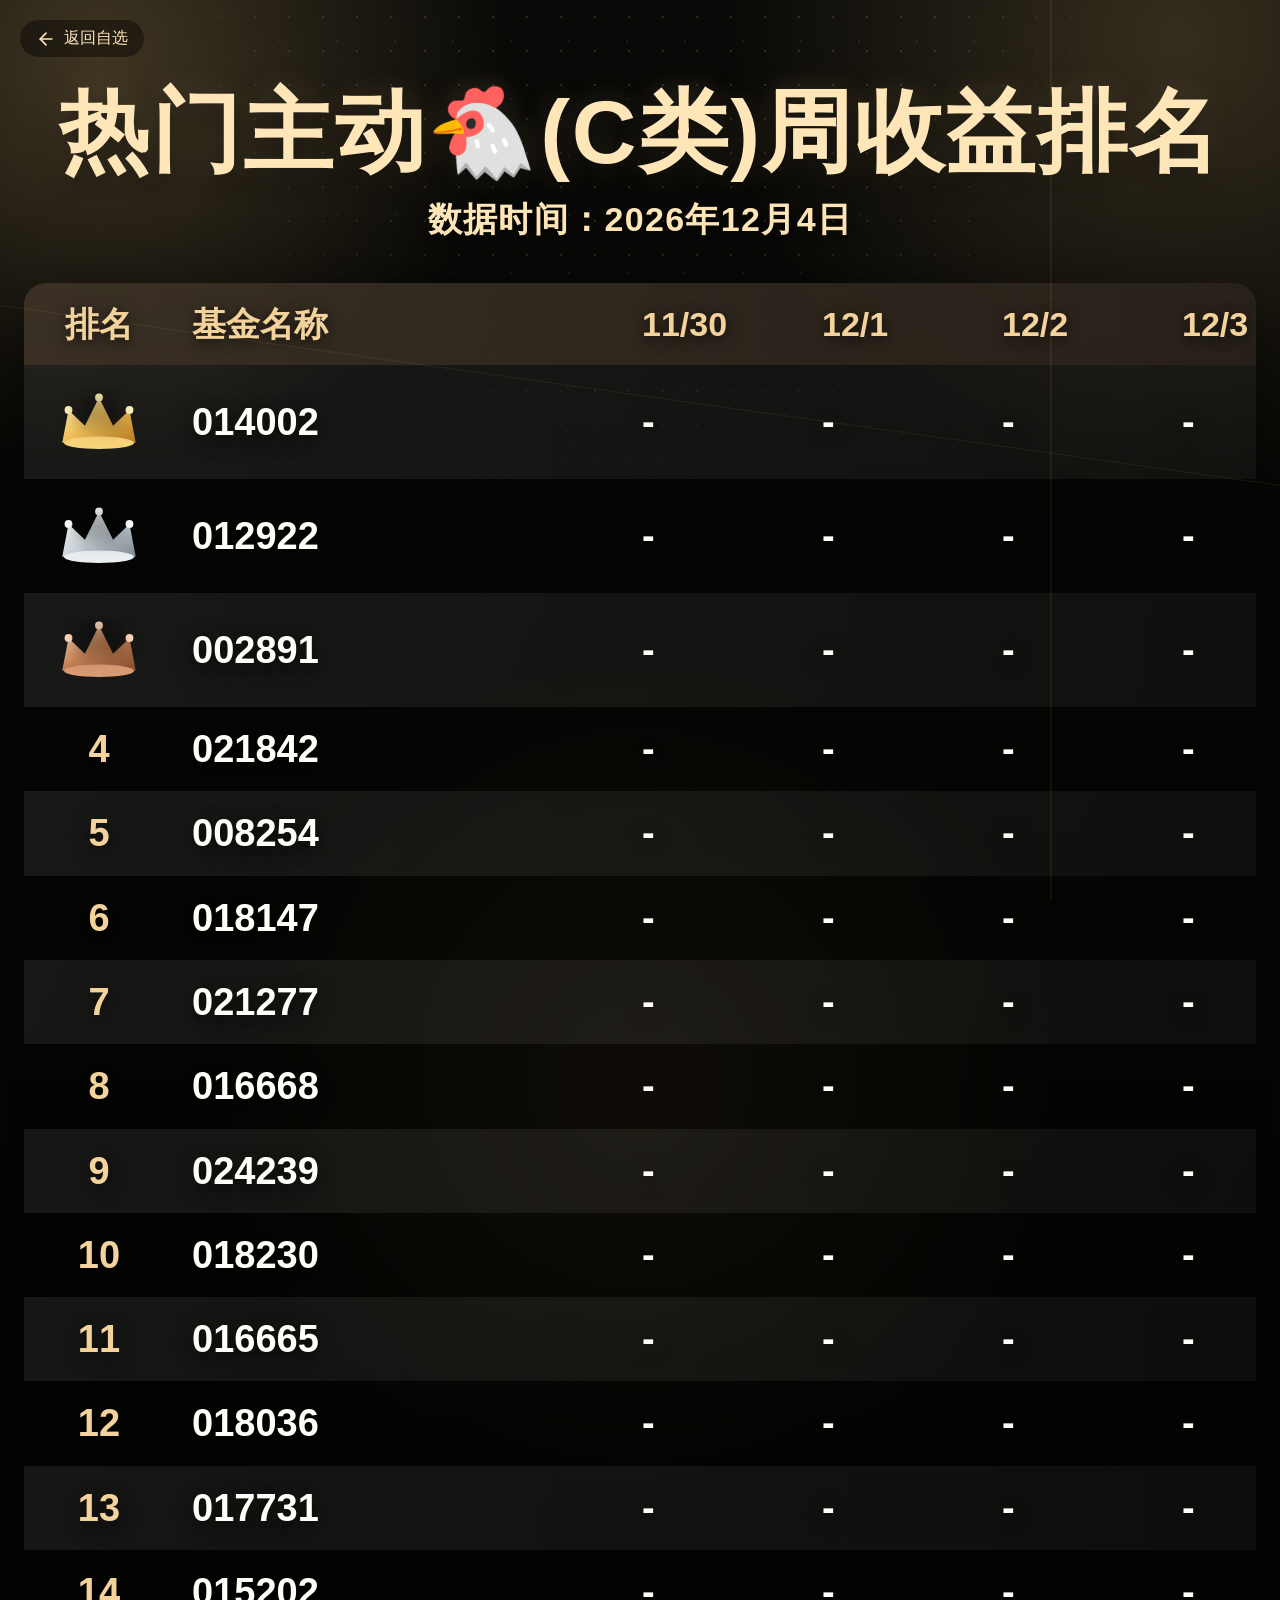
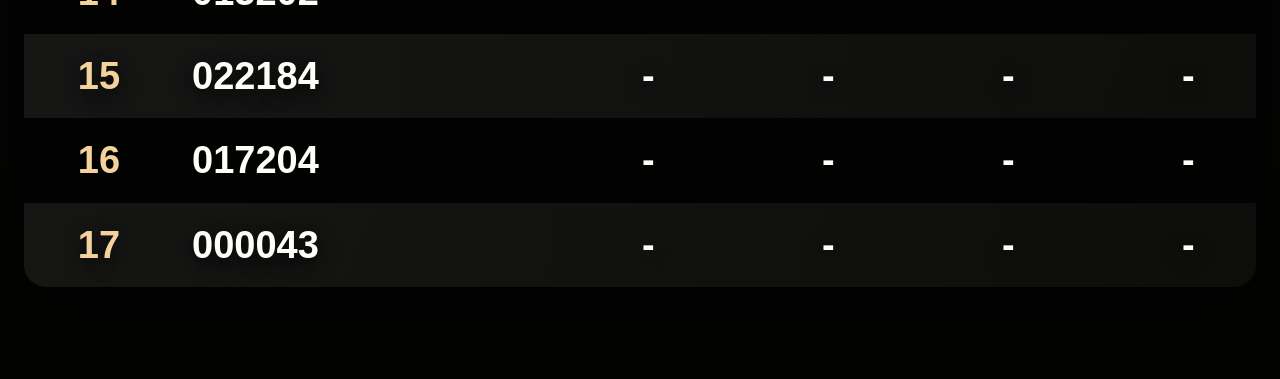
<file: weekly.html>
<!DOCTYPE html>
<html lang="zh-CN">
<head>
<meta charset="UTF-8">
<meta name="viewport" content="width=device-width, initial-scale=1.0">
<title>热门主动基金本周利益排名</title>
<style>
  :root {
    --bg: #050503;
    --panel: rgba(10, 10, 8, 0.72);
    --row: rgba(255, 255, 255, 0.055);
    --row-strong: rgba(255, 255, 255, 0.09);
    --gold: #f3d39b;
    --gold-strong: #ffe6b9;
    --text: #fffdf7;
    --muted: rgba(255, 237, 198, 0.78);
    --shadow: 0 26px 80px rgba(0, 0, 0, 0.68);
  }

  * {
    box-sizing: border-box;
  }

  body {
    margin: 0;
    min-height: 100vh;
    font-family: "Arial Black", "Impact", "PingFang SC", "Microsoft YaHei", sans-serif;
    color: var(--text);
    background:
      radial-gradient(circle at 8% 3%, rgba(255, 209, 132, 0.22), transparent 18%),
      radial-gradient(circle at 92% 2%, rgba(255, 209, 132, 0.18), transparent 20%),
      radial-gradient(circle at 50% 55%, rgba(108, 85, 46, 0.16), transparent 34%),
      linear-gradient(180deg, #090907 0%, #030302 100%);
    overflow-x: hidden;
  }

  body::before,
  body::after {
    content: "";
    position: fixed;
    inset: 0;
    pointer-events: none;
  }

  body::before {
    background-image:
      radial-gradient(circle, rgba(255, 221, 158, 0.7) 0 1px, transparent 1.5px),
      radial-gradient(circle, rgba(255, 221, 158, 0.36) 0 1px, transparent 1.4px);
    background-size: 34px 34px, 58px 58px;
    background-position: 0 0, 18px 12px;
    opacity: 0.22;
    mask-image: radial-gradient(circle at top, #000 0 24%, transparent 48%);
  }

  body::after {
    background:
      linear-gradient(90deg, transparent 0 82%, rgba(255, 219, 153, 0.16) 82% 82.15%, transparent 82.15%),
      linear-gradient(8deg, transparent 0 55%, rgba(255, 219, 153, 0.14) 55% 55.12%, transparent 55.12%);
    opacity: 0.42;
  }

  .page {
    position: relative;
    width: min(1360px, calc(100vw - 48px));
    margin: 0 auto;
    padding: 86px 0 92px;
  }

  .poster-title {
    margin: 0;
    text-align: center;
    color: var(--gold-strong);
    font-size: clamp(42px, 7vw, 100px);
    line-height: 1.04;
    font-weight: 900;
    letter-spacing: 0.02em;
    text-shadow: 0 8px 26px rgba(0, 0, 0, 0.8), 0 0 28px rgba(255, 218, 158, 0.22);
  }

  .data-time {
    margin: 18px 0 0;
    text-align: center;
    color: var(--gold-strong);
    font-size: clamp(20px, 2.8vw, 34px);
    font-weight: 800;
    letter-spacing: 0.04em;
    text-shadow: 0 5px 18px rgba(0, 0, 0, 0.75);
  }

  .table-card {
    position: relative;
    border-radius: 22px;
    background: rgba(0, 0, 0, 0.18);
    box-shadow: var(--shadow);
    overflow: hidden;
    margin-top: 40px;
  }

  .table-wrap {
    overflow-x: auto;
  }

  table {
    width: 100%;
    min-width: 1000px;
    border-collapse: collapse;
    table-layout: fixed;
  }

  thead tr {
    background: linear-gradient(90deg, rgba(66, 55, 42, 0.82), rgba(38, 31, 24, 0.9));
  }

  thead th {
    padding: 24px 18px;
    color: var(--gold);
    font-size: 34px;
    line-height: 1;
    font-weight: 900;
    text-align: left;
    white-space: nowrap;
    text-shadow: 0 3px 14px rgba(0, 0, 0, 0.7);
  }

  tbody tr:nth-child(odd) {
    background: linear-gradient(90deg, rgba(255, 255, 255, 0.075), rgba(255, 255, 255, 0.035));
  }

  tbody tr:nth-child(even) {
    background: rgba(0, 0, 0, 0.14);
  }

  tbody td {
    padding: 22px 18px;
    color: #fffdf8;
    font-size: 38px;
    line-height: 1.06;
    font-weight: 900;
    text-align: left;
    white-space: nowrap;
    text-shadow: 0 5px 18px rgba(0, 0, 0, 0.72);
  }

  .col-rank { width: 150px; text-align: center; }
  .col-name { width: 450px; }
  .col-day { width: 180px; }
  .col-total { width: 180px; }

  .rank-chip {
    display: inline-flex;
    min-width: 74px;
    justify-content: center;
    color: var(--gold);
    font-size: 38px;
    font-weight: 900;
  }

  .rank-chip.is-top1,
  .rank-chip.is-top2,
  .rank-chip.is-top3 {
    width: 86px;
    height: 70px;
    overflow: hidden;
    color: transparent;
    background-repeat: no-repeat;
    background-position: center;
    background-size: contain;
  }

  .rank-chip.is-top1 {
    background-image: url("data:image/svg+xml,%3Csvg xmlns='http://www.w3.org/2000/svg' viewBox='0 0 110 80'%3E%3Cdefs%3E%3ClinearGradient id='g' x1='0' x2='1' y1='0' y2='1'%3E%3Cstop stop-color='%23fff1b8'/%3E%3Cstop offset='.45' stop-color='%23f4c65f'/%3E%3Cstop offset='1' stop-color='%23b7781d'/%3E%3C/linearGradient%3E%3C/defs%3E%3Cpath fill='url(%23g)' d='M8 66h94l-8-42-21 20L55 8 37 44 16 24z'/%3E%3Cellipse cx='55' cy='66' rx='45' ry='8' fill='%23f7d47a'/%3E%3Ccircle cx='16' cy='24' r='5' fill='%23fff1b8'/%3E%3Ccircle cx='55' cy='8' r='5' fill='%23fff1b8'/%3E%3Ccircle cx='94' cy='24' r='5' fill='%23fff1b8'/%3E%3C/svg%3E");
  }

  .rank-chip.is-top2 {
    background-image: url("data:image/svg+xml,%3Csvg xmlns='http://www.w3.org/2000/svg' viewBox='0 0 110 80'%3E%3Cdefs%3E%3ClinearGradient id='g' x1='0' x2='1' y1='0' y2='1'%3E%3Cstop stop-color='%23ffffff'/%3E%3Cstop offset='.48' stop-color='%23cfd8dc'/%3E%3Cstop offset='1' stop-color='%237b8790'/%3E%3C/linearGradient%3E%3C/defs%3E%3Cpath fill='url(%23g)' d='M8 66h94l-8-42-21 20L55 8 37 44 16 24z'/%3E%3Cellipse cx='55' cy='66' rx='45' ry='8' fill='%23e9eef1'/%3E%3Ccircle cx='16' cy='24' r='5' fill='%23ffffff'/%3E%3Ccircle cx='55' cy='8' r='5' fill='%23ffffff'/%3E%3Ccircle cx='94' cy='24' r='5' fill='%23ffffff'/%3E%3C/svg%3E");
  }

  .rank-chip.is-top3 {
    background-image: url("data:image/svg+xml,%3Csvg xmlns='http://www.w3.org/2000/svg' viewBox='0 0 110 80'%3E%3Cdefs%3E%3ClinearGradient id='g' x1='0' x2='1' y1='0' y2='1'%3E%3Cstop stop-color='%23ffd9bc'/%3E%3Cstop offset='.48' stop-color='%23c68155'/%3E%3Cstop offset='1' stop-color='%23834d2f'/%3E%3C/linearGradient%3E%3C/defs%3E%3Cpath fill='url(%23g)' d='M8 66h94l-8-42-21 20L55 8 37 44 16 24z'/%3E%3Cellipse cx='55' cy='66' rx='45' ry='8' fill='%23d99a72'/%3E%3Ccircle cx='16' cy='24' r='5' fill='%23ffd9bc'/%3E%3Ccircle cx='55' cy='8' r='5' fill='%23ffd9bc'/%3E%3Ccircle cx='94' cy='24' r='5' fill='%23ffd9bc'/%3E%3C/svg%3E");
  }

  .metric {
    color: #fffdf8;
    font-variant-numeric: tabular-nums;
  }

  .metric-positive { color: #ff4d5f; }
  .metric-negative { color: #2ed08f; }
  .metric-zero { color: #fffdf8; }

  @media (max-width: 860px) {
    .page {
      width: min(100vw - 20px, 1360px);
      padding: 42px 0 56px;
    }
    .poster-title { font-size: clamp(34px, 12vw, 64px); }
    .data-time { margin-top: 14px; font-size: clamp(16px, 5vw, 24px); }
    thead th, tbody td { padding: 18px 14px; font-size: 30px; }
  }
</style>
</head>
<body>
  <div style="position: absolute; top: 20px; left: 20px; z-index: 10;">
      <a href="index.html" style="color: var(--gold-strong); text-decoration: none; display: flex; align-items: center; gap: 8px; font-size: 16px; background: rgba(0,0,0,0.4); padding: 8px 16px; border-radius: 20px; backdrop-filter: blur(4px);">
          <svg width="20" height="20" viewBox="0 0 24 24" fill="none" stroke="currentColor" stroke-width="2" stroke-linecap="round" stroke-linejoin="round">
              <line x1="19" y1="12" x2="5" y2="12"></line>
              <polyline points="12 19 5 12 12 5"></polyline>
          </svg>
          返回自选
      </a>
  </div>

  <main class="page">
    <h1 class="poster-title">热门主动🐔(C类)周收益排名</h1>
    <div class="data-time" id="dataTime">数据加载中...</div>

    <section class="table-card" aria-label="热门主动基金本周收益表格">
      <div class="table-wrap">
        <table>
          <thead>
            <tr id="tableHeader">
              <th class="col-rank">排名</th>
              <th class="col-name">基金名称</th>
              <th class="col-total">周总计</th>
            </tr>
          </thead>
          <tbody id="tableBody">
            <tr>
              <td colspan="3" style="text-align: center; color: var(--gold);">正在获取最新净值数据...</td>
            </tr>
          </tbody>
        </table>
      </div>
    </section>
  </main>

  <script>
    const fundCodes = [
        "014002", "012922", "002891", "021842", "008254", "018147",
        "021277", "016668", "024239", "018230", "016665", "018036",
        "017731", "015202", "022184", "017204", "000043"
    ];

    // Determine the natural week bounds (Mon to Fri) for the current date
    const now = new Date();
    // getDay() is 0 for Sunday, 1 for Monday. We want Monday=1 ... Sunday=7
    let dayOfWeek = now.getDay() || 7; 
    
    const monday = new Date(now);
    monday.setDate(now.getDate() - dayOfWeek + 1);
    monday.setHours(0,0,0,0);

    const friday = new Date(monday);
    friday.setDate(monday.getDate() + 4);
    friday.setHours(23,59,59,999);

    const todayStart = new Date(now);
    todayStart.setHours(0,0,0,0);

    const daysInWeek = [];
    for (let i = 0; i < 5; i++) {
        const d = new Date(monday);
        d.setDate(monday.getDate() + i);
        // 只显示今天之前的日期
        if (d.getTime() < todayStart.getTime()) {
            daysInWeek.push(d);
        }
    }

    function getMD(date) {
        return `${date.getMonth() + 1}/${date.getDate()}`;
    }

    // Render Table Header dynamically
    const tableHeader = document.getElementById('tableHeader');
    let dayHeadersHtml = `<th class="col-rank">排名</th><th class="col-name">基金名称</th>`;
    daysInWeek.forEach(d => {
        dayHeadersHtml += `<th class="col-day">${getMD(d)}</th>`;
    });
    dayHeadersHtml += `<th class="col-total">周总计</th>`;
    tableHeader.innerHTML = dayHeadersHtml;

    document.getElementById('dataTime').innerText = `数据时间：${now.getFullYear()}年${now.getMonth() + 1}月${now.getDate()}日`;

    let fundNameMap = {};

    async function loadFundNames() {
        try {
            // 如果是通过 file:// 协议打开可能会跨域失败，建议通过 Live Server 运行
            const response = await fetch('data/fund_name.txt');
            if (response.ok) {
                const text = await response.text();
                const lines = text.split('\n');
                lines.forEach(line => {
                    const parts = line.split('\t');
                    if (parts.length >= 2) {
                        fundNameMap[parts[0].trim()] = parts[1].trim();
                    }
                });
            } else {
                // 如果 fetch 失败，使用内置 fallback
                console.warn("读取 fund_name.txt 失败，使用内置默认名称。");
                fundNameMap = {
                    "021277": "广发全球精选", "016665": "天弘全球高端制造混合", "021842": "国富全球科技互联混合",
                    "024239": "华夏全球科技先锋混合", "016668": "景顺长城全球半导体芯片", "018147": "建信新兴市场混合",
                    "018036": "长城全球新能源车", "015202": "汇添富全球移动互联混合", "017731": "嘉实全球产业升级",
                    "018230": "易方达全球优质企业混合", "000043": "嘉实美国成长", "017204": "华宝海外科技",
                    "022184": "富国全球科技互联网", "012922": "易方达全球成长精选混合", "014002": "浦银安盛全球智能科技",
                    "002891": "华夏移动互联混合", "008254": "华宝致远混合"
                };
            }
        } catch (e) {
            console.error('Failed to load fund names:', e);
            fundNameMap = {
                "021277": "广发全球精选", "016665": "天弘全球高端制造混合", "021842": "国富全球科技互联混合",
                "024239": "华夏全球科技先锋混合", "016668": "景顺长城全球半导体芯片", "018147": "建信新兴市场混合",
                "018036": "长城全球新能源车", "015202": "汇添富全球移动互联混合", "017731": "嘉实全球产业升级",
                "018230": "易方达全球优质企业混合", "000043": "嘉实美国成长", "017204": "华宝海外科技",
                "022184": "富国全球科技互联网", "012922": "易方达全球成长精选混合", "014002": "浦银安盛全球智能科技",
                "002891": "华夏移动互联混合", "008254": "华宝致远混合"
            };
        }
    }

    function fetchFundData(code) {
        return new Promise((resolve) => {
            const script = document.createElement('script');
            script.src = `https://fund.eastmoney.com/pingzhongdata/${code}.js?v=${Date.now()}`;
            
            // Generate a unique cleanup key
            const cleanupKey = `cleanup_${code}_${Date.now()}`;
            
            script.onload = () => {
                if (typeof Data_netWorthTrend !== 'undefined' && typeof fS_name !== 'undefined') {
                    const result = processFundData(code, fS_name, Data_netWorthTrend);
                    resolve(result);
                } else {
                    resolve({ code, name: code, days: {}, total: 0 });
                }
                document.head.removeChild(script);
            };
            
            script.onerror = () => {
                resolve({ code, name: code, days: {}, total: 0 });
                document.head.removeChild(script);
            };
            
            document.head.appendChild(script);
        });
    }

    function processFundData(code, name, trendData) {
        const lastFriday = new Date(monday);
        lastFriday.setDate(monday.getDate() - 3); 
        lastFriday.setHours(0,0,0,0);
        
        const daysData = {};
        let lastFriNetWorth = null;
        let latestNetWorth = null;
        
        for (let i = trendData.length - 1; i >= 0; i--) {
            const point = trendData[i];
            const pointDate = new Date(point.x);
            pointDate.setHours(0,0,0,0);
            
            if (pointDate >= monday && pointDate <= friday) {
                daysData[pointDate.getTime()] = {
                    y: point.y,
                    equityReturn: point.equityReturn
                };
                if (!latestNetWorth) {
                    latestNetWorth = point.y;
                }
            }
            
            if (pointDate <= lastFriday && !lastFriNetWorth) {
                lastFriNetWorth = point.y;
                break;
            }
        }
        
        let weeklyTotal = 0;
        if (latestNetWorth && lastFriNetWorth) {
            weeklyTotal = (latestNetWorth / lastFriNetWorth - 1) * 100;
        } else {
            weeklyTotal = Object.values(daysData).reduce((sum, data) => sum + (parseFloat(data.equityReturn) || 0), 0);
        }
        
        const standardName = fundNameMap[code] || name;
        
        return {
            code,
            name: standardName,
            days: daysData,
            total: weeklyTotal
        };
    }

    function formatMetric(val) {
        if (val === undefined || val === null || isNaN(val) || val === '') return '-';
        const num = parseFloat(val);
        if (num > 0) return `<span class="metric metric-positive">+${num.toFixed(2)}%</span>`;
        if (num < 0) return `<span class="metric metric-negative">${num.toFixed(2)}%</span>`;
        return `<span class="metric metric-zero">0.00%</span>`;
    }

    function renderTable(results) {
        const tbody = document.getElementById('tableBody');
        let html = '';
        results.forEach((fund, index) => {
            const rank = index + 1;
            let rankHtml = `<span class="rank-chip">${rank}</span>`;
            if (rank === 1) rankHtml = `<span class="rank-chip is-top1">01</span>`;
            else if (rank === 2) rankHtml = `<span class="rank-chip is-top2">02</span>`;
            else if (rank === 3) rankHtml = `<span class="rank-chip is-top3">03</span>`;
            
            let rowHtml = `<tr>
                <td class="col-rank">${rankHtml}</td>
                <td class="col-name" style="white-space: normal; word-break: keep-all;">${fund.name}</td>`;
                
            daysInWeek.forEach(d => {
                const time = d.getTime();
                const dayData = fund.days[time];
                rowHtml += `<td>${dayData ? formatMetric(dayData.equityReturn) : '-'}</td>`;
            });
            
            rowHtml += `<td>${formatMetric(fund.total)}</td></tr>`;
            html += rowHtml;
        });
        tbody.innerHTML = html;
    }

    // Execute fetches sequentially to prevent overriding globals by concurrent JSONP requests
    async function loadAllFunds() {
        await loadFundNames();
        const results = [];
        for (const code of fundCodes) {
            const res = await fetchFundData(code);
            results.push(res);
        }
        results.sort((a, b) => b.total - a.total);
        renderTable(results);
    }

    loadAllFunds();

  </script>
</body>
</html>
</file>
